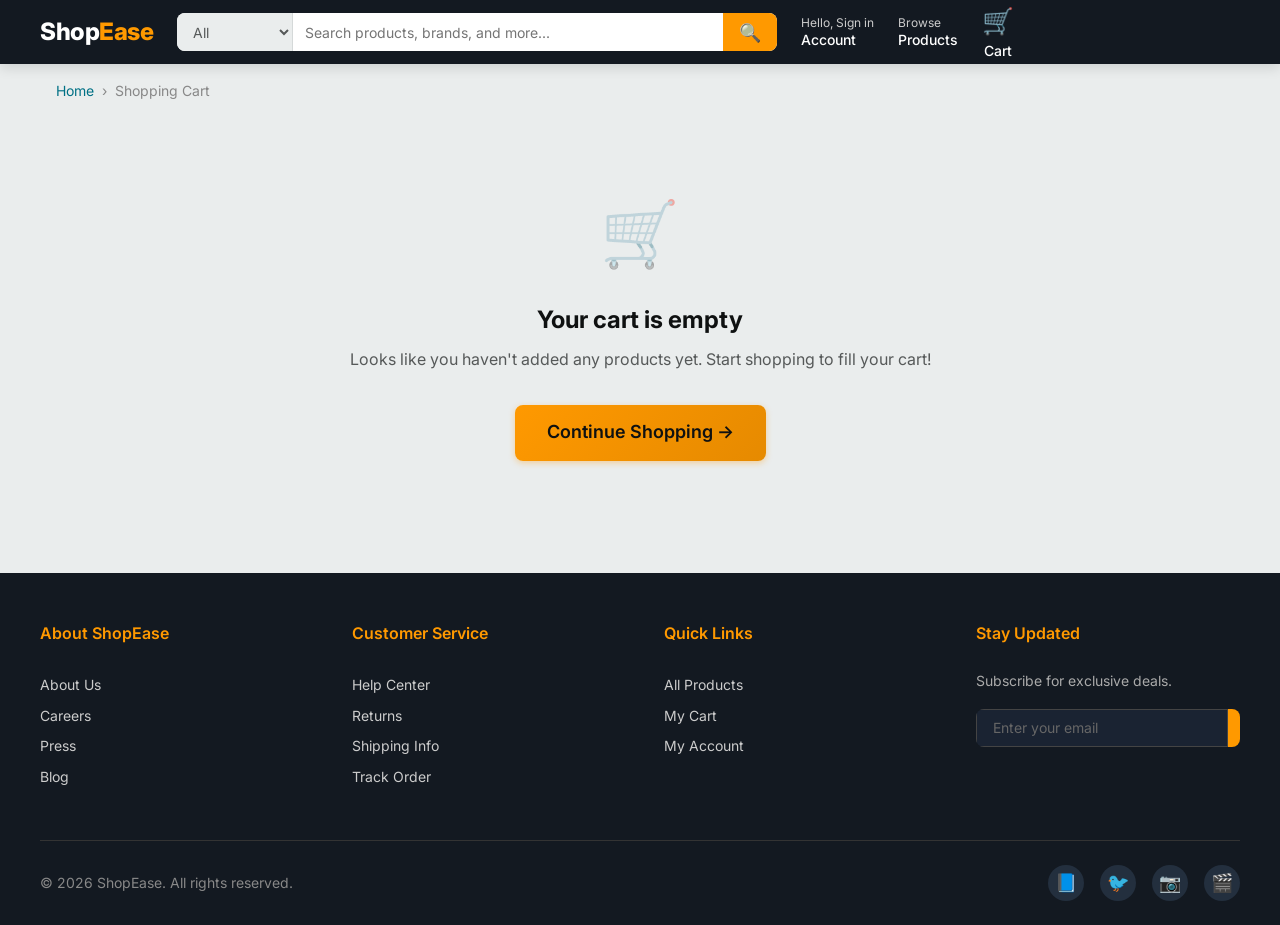
<file: cart.html>
<!DOCTYPE html>
<html lang="en">
<head>
  <meta charset="UTF-8">
  <meta name="viewport" content="width=device-width, initial-scale=1.0">
  <meta name="description" content="Review your shopping cart, update quantities, and proceed to checkout on ShopEase.">
  <title>Shopping Cart — ShopEase</title>
  <link rel="stylesheet" href="css/style.css">
</head>
<body>

  <!-- ===== NAVBAR ===== -->
  <nav class="navbar">
    <div class="container nav-top">
      <a href="index.html" class="nav-logo">
        <span class="logo-text">Shop<span>Ease</span></span>
      </a>
      <form class="nav-search" action="products.html" method="GET">
        <select name="category" aria-label="Search category">
          <option value="">All</option>
          <option value="Electronics">Electronics</option>
          <option value="Fashion">Fashion</option>
          <option value="Home">Home</option>
          <option value="Sports">Sports</option>
        </select>
        <input type="text" name="search" placeholder="Search products, brands, and more..." aria-label="Search products">
        <button type="submit" aria-label="Search">🔍</button>
      </form>
      <div class="nav-links">
        <a href="login.html" class="nav-link"><small>Hello, Sign in</small>Account</a>
        <a href="products.html" class="nav-link"><small>Browse</small>Products</a>
        <a href="cart.html" class="nav-link cart-link">
          <span class="cart-icon">🛒</span>
          <span class="cart-badge" style="display:none;">0</span>
          Cart
        </a>
      </div>
      <div class="nav-toggle" aria-label="Toggle menu">
        <span></span><span></span><span></span>
      </div>
    </div>
  </nav>

  <!-- ===== BREADCRUMB ===== -->
  <div class="container">
    <div class="breadcrumb">
      <a href="index.html">Home</a>
      <span>›</span>
      <span>Shopping Cart</span>
    </div>
  </div>

  <!-- ===== EMPTY CART STATE ===== -->
  <div class="container">
    <div class="cart-empty" id="cartEmpty" style="display: none;">
      <div class="empty-icon">🛒</div>
      <h2>Your cart is empty</h2>
      <p>Looks like you haven't added any products yet. Start shopping to fill your cart!</p>
      <a href="products.html" class="btn btn-primary btn-lg">Continue Shopping →</a>
    </div>
  </div>

  <!-- ===== CART CONTENT ===== -->
  <div class="container cart-page" id="cartContent" style="display: none;">

    <!-- Cart Items -->
    <div class="cart-items">
      <div class="cart-header">
        <h2>Shopping Cart <span style="font-weight: 400; font-size: .95rem; color: var(--text-secondary);" id="cartCount"></span></h2>
        <button class="btn btn-outline btn-sm" id="clearCartBtn">Clear All</button>
      </div>
      <div id="cartItems">
        <!-- Rendered by cart.js -->
      </div>
    </div>

    <!-- Order Summary -->
    <div class="order-summary">
      <h3>Order Summary</h3>
      <div class="summary-row">
        <span>Subtotal</span>
        <span id="subtotal">$0.00</span>
      </div>
      <div class="summary-row">
        <span>Shipping</span>
        <span id="shipping">$0.00</span>
      </div>
      <div class="summary-row">
        <span>Estimated Tax (8%)</span>
        <span id="tax">$0.00</span>
      </div>
      <div class="summary-row total">
        <span>Total</span>
        <span id="total">$0.00</span>
      </div>
      <button class="btn btn-primary btn-lg" id="checkoutBtn">Proceed to Checkout</button>
      <a href="products.html" class="btn btn-outline" style="width: 100%; margin-top: .5rem;">Continue Shopping</a>
      <div style="margin-top: 1rem; font-size: .8rem; color: var(--text-muted); text-align: center;">
        🔒 Secure checkout &nbsp;|&nbsp; 🚚 Free delivery over $50
      </div>
    </div>
  </div>

  <!-- ===== FOOTER ===== -->
  <footer class="footer">
    <div class="container footer-top">
      <div class="footer-col">
        <h4>About ShopEase</h4>
        <a href="#">About Us</a><a href="#">Careers</a><a href="#">Press</a><a href="#">Blog</a>
      </div>
      <div class="footer-col">
        <h4>Customer Service</h4>
        <a href="#">Help Center</a><a href="#">Returns</a><a href="#">Shipping Info</a><a href="#">Track Order</a>
      </div>
      <div class="footer-col">
        <h4>Quick Links</h4>
        <a href="products.html">All Products</a><a href="cart.html">My Cart</a><a href="login.html">My Account</a>
      </div>
      <div class="footer-col footer-newsletter">
        <h4>Stay Updated</h4>
        <p>Subscribe for exclusive deals.</p>
        <form class="newsletter-form" onsubmit="event.preventDefault(); showToast('Subscribed! 🎉');">
          <input type="email" placeholder="Enter your email" required>
          <button type="submit">Subscribe</button>
        </form>
      </div>
    </div>
    <div class="container footer-bottom">
      <p>&copy; 2026 ShopEase. All rights reserved.</p>
      <div class="footer-social">
        <a href="#">📘</a><a href="#">🐦</a><a href="#">📷</a><a href="#">🎬</a>
      </div>
    </div>
  </footer>

  <!-- Scripts -->
  <script src="js/script.js"></script>
  <script src="js/cart.js"></script>

</body>
</html>
</file>
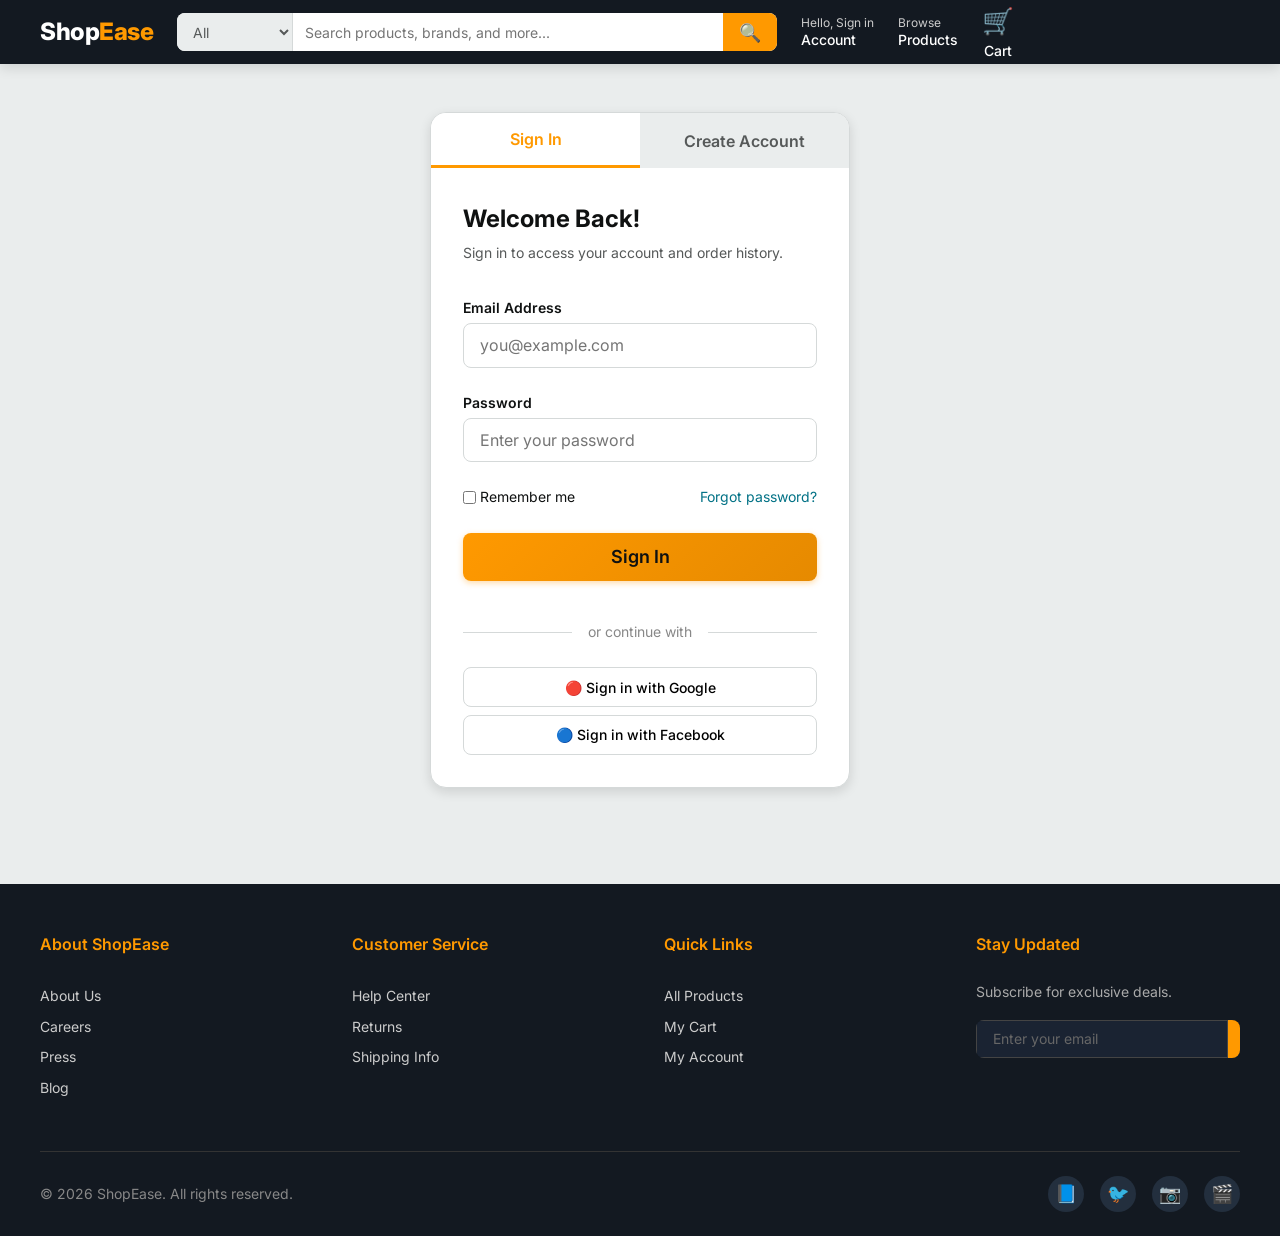
<file: login.html>
<!DOCTYPE html>
<html lang="en">
<head>
  <meta charset="UTF-8">
  <meta name="viewport" content="width=device-width, initial-scale=1.0">
  <meta name="description" content="Create an account or sign in to ShopEase to manage your orders and wishlist.">
  <title>Login / Sign Up — ShopEase</title>
  <link rel="stylesheet" href="css/style.css">
</head>
<body>

  <!-- ===== NAVBAR ===== -->
  <nav class="navbar">
    <div class="container nav-top">
      <a href="index.html" class="nav-logo">
        <span class="logo-text">Shop<span>Ease</span></span>
      </a>
      <form class="nav-search" action="products.html" method="GET">
        <select name="category" aria-label="Search category">
          <option value="">All</option>
          <option value="Electronics">Electronics</option>
          <option value="Fashion">Fashion</option>
          <option value="Home">Home</option>
          <option value="Sports">Sports</option>
        </select>
        <input type="text" name="search" placeholder="Search products, brands, and more..." aria-label="Search products">
        <button type="submit" aria-label="Search">🔍</button>
      </form>
      <div class="nav-links">
        <a href="login.html" class="nav-link"><small>Hello, Sign in</small>Account</a>
        <a href="products.html" class="nav-link"><small>Browse</small>Products</a>
        <a href="cart.html" class="nav-link cart-link">
          <span class="cart-icon">🛒</span>
          <span class="cart-badge" style="display:none;">0</span>
          Cart
        </a>
      </div>
      <div class="nav-toggle" aria-label="Toggle menu">
        <span></span><span></span><span></span>
      </div>
    </div>
  </nav>

  <!-- ===== AUTH PAGE ===== -->
  <div class="auth-page">
    <div class="auth-container">

      <!-- Tabs -->
      <div class="auth-tabs">
        <button class="auth-tab active" id="loginTab" onclick="switchTab('login')">Sign In</button>
        <button class="auth-tab" id="signupTab" onclick="switchTab('signup')">Create Account</button>
      </div>

      <!-- LOGIN FORM -->
      <div class="auth-form" id="loginForm">
        <h2>Welcome Back!</h2>
        <p class="subtitle">Sign in to access your account and order history.</p>

        <form onsubmit="handleLogin(event)">
          <div class="form-group">
            <label for="loginEmail">Email Address</label>
            <input type="email" id="loginEmail" placeholder="you@example.com" required>
            <span class="error-msg" id="loginEmailError">Please enter a valid email address.</span>
          </div>
          <div class="form-group">
            <label for="loginPassword">Password</label>
            <input type="password" id="loginPassword" placeholder="Enter your password" required minlength="6">
            <span class="error-msg" id="loginPasswordError">Password must be at least 6 characters.</span>
          </div>
          <div class="form-options">
            <label><input type="checkbox"> Remember me</label>
            <a href="#">Forgot password?</a>
          </div>
          <button type="submit" class="btn btn-primary btn-lg">Sign In</button>
        </form>

        <div class="auth-divider">or continue with</div>

        <div class="social-login">
          <button class="social-btn" onclick="showToast('Google sign-in coming soon!', 'warning')">
            🔴 Sign in with Google
          </button>
          <button class="social-btn" onclick="showToast('Facebook sign-in coming soon!', 'warning')">
            🔵 Sign in with Facebook
          </button>
        </div>
      </div>

      <!-- SIGNUP FORM -->
      <div class="auth-form" id="signupForm" style="display: none;">
        <h2>Create Account</h2>
        <p class="subtitle">Join ShopEase for exclusive deals and fast checkout.</p>

        <form onsubmit="handleSignup(event)">
          <div class="form-group">
            <label for="signupName">Full Name</label>
            <input type="text" id="signupName" placeholder="John Doe" required>
          </div>
          <div class="form-group">
            <label for="signupEmail">Email Address</label>
            <input type="email" id="signupEmail" placeholder="you@example.com" required>
            <span class="error-msg" id="signupEmailError">Please enter a valid email address.</span>
          </div>
          <div class="form-group">
            <label for="signupPassword">Password</label>
            <input type="password" id="signupPassword" placeholder="Create a password" required minlength="6">
            <span class="error-msg" id="signupPasswordError">Password must be at least 6 characters.</span>
          </div>
          <div class="form-group">
            <label for="signupConfirm">Confirm Password</label>
            <input type="password" id="signupConfirm" placeholder="Confirm your password" required minlength="6">
            <span class="error-msg" id="signupConfirmError">Passwords do not match.</span>
          </div>
          <div class="form-options" style="justify-content: flex-start;">
            <label><input type="checkbox" required> I agree to the <a href="#">Terms & Conditions</a></label>
          </div>
          <button type="submit" class="btn btn-primary btn-lg">Create Account</button>
        </form>

        <div class="auth-divider">or sign up with</div>

        <div class="social-login">
          <button class="social-btn" onclick="showToast('Google sign-up coming soon!', 'warning')">
            🔴 Sign up with Google
          </button>
          <button class="social-btn" onclick="showToast('Facebook sign-up coming soon!', 'warning')">
            🔵 Sign up with Facebook
          </button>
        </div>
      </div>

    </div>
  </div>

  <!-- ===== FOOTER ===== -->
  <footer class="footer">
    <div class="container footer-top">
      <div class="footer-col">
        <h4>About ShopEase</h4>
        <a href="#">About Us</a><a href="#">Careers</a><a href="#">Press</a><a href="#">Blog</a>
      </div>
      <div class="footer-col">
        <h4>Customer Service</h4>
        <a href="#">Help Center</a><a href="#">Returns</a><a href="#">Shipping Info</a>
      </div>
      <div class="footer-col">
        <h4>Quick Links</h4>
        <a href="products.html">All Products</a><a href="cart.html">My Cart</a><a href="login.html">My Account</a>
      </div>
      <div class="footer-col footer-newsletter">
        <h4>Stay Updated</h4>
        <p>Subscribe for exclusive deals.</p>
        <form class="newsletter-form" onsubmit="event.preventDefault(); showToast('Subscribed! 🎉');">
          <input type="email" placeholder="Enter your email" required>
          <button type="submit">Subscribe</button>
        </form>
      </div>
    </div>
    <div class="container footer-bottom">
      <p>&copy; 2026 ShopEase. All rights reserved.</p>
      <div class="footer-social">
        <a href="#">📘</a><a href="#">🐦</a><a href="#">📷</a><a href="#">🎬</a>
      </div>
    </div>
  </footer>

  <!-- Scripts -->
  <script src="js/script.js"></script>
  <script>
    /* ============================================
       Login / Signup Page — Inline Script
       Tab switching, form validation, and handlers
       ============================================ */

    /**
     * Switch between Login and Signup tabs.
     * @param {string} tab - 'login' or 'signup'
     */
    function switchTab(tab) {
      const loginForm  = document.getElementById('loginForm');
      const signupForm = document.getElementById('signupForm');
      const loginTab   = document.getElementById('loginTab');
      const signupTab  = document.getElementById('signupTab');

      if (tab === 'login') {
        loginForm.style.display  = 'block';
        signupForm.style.display = 'none';
        loginTab.classList.add('active');
        signupTab.classList.remove('active');
      } else {
        loginForm.style.display  = 'none';
        signupForm.style.display = 'block';
        signupTab.classList.add('active');
        loginTab.classList.remove('active');
      }
    }

    /**
     * Validate and handle login form submission.
     */
    function handleLogin(e) {
      e.preventDefault();
      const email    = document.getElementById('loginEmail');
      const password = document.getElementById('loginPassword');
      let valid = true;

      // Email check
      if (!email.value || !email.value.includes('@')) {
        showError('loginEmail', 'loginEmailError');
        valid = false;
      } else {
        clearError('loginEmail', 'loginEmailError');
      }

      // Password check
      if (!password.value || password.value.length < 6) {
        showError('loginPassword', 'loginPasswordError');
        valid = false;
      } else {
        clearError('loginPassword', 'loginPasswordError');
      }

      if (valid) {
        showToast('Logged in successfully! Welcome back.', 'success');
        // For a real app, send credentials to backend here
        setTimeout(() => { window.location.href = 'index.html'; }, 1500);
      }
    }

    /**
     * Validate and handle signup form submission.
     */
    function handleSignup(e) {
      e.preventDefault();
      const email   = document.getElementById('signupEmail');
      const pass    = document.getElementById('signupPassword');
      const confirm = document.getElementById('signupConfirm');
      let valid = true;

      // Email
      if (!email.value || !email.value.includes('@')) {
        showError('signupEmail', 'signupEmailError');
        valid = false;
      } else {
        clearError('signupEmail', 'signupEmailError');
      }

      // Password
      if (!pass.value || pass.value.length < 6) {
        showError('signupPassword', 'signupPasswordError');
        valid = false;
      } else {
        clearError('signupPassword', 'signupPasswordError');
      }

      // Confirm
      if (pass.value !== confirm.value) {
        showError('signupConfirm', 'signupConfirmError');
        valid = false;
      } else {
        clearError('signupConfirm', 'signupConfirmError');
      }

      if (valid) {
        showToast('Account created successfully! 🎉', 'success');
        setTimeout(() => { switchTab('login'); }, 1500);
      }
    }

    /** Show an error state on a form field. */
    function showError(inputId, errorId) {
      document.getElementById(inputId).classList.add('error');
      document.getElementById(errorId).style.display = 'block';
    }

    /** Clear an error state on a form field. */
    function clearError(inputId, errorId) {
      document.getElementById(inputId).classList.remove('error');
      document.getElementById(errorId).style.display = 'none';
    }
  </script>

</body>
</html>
</file>
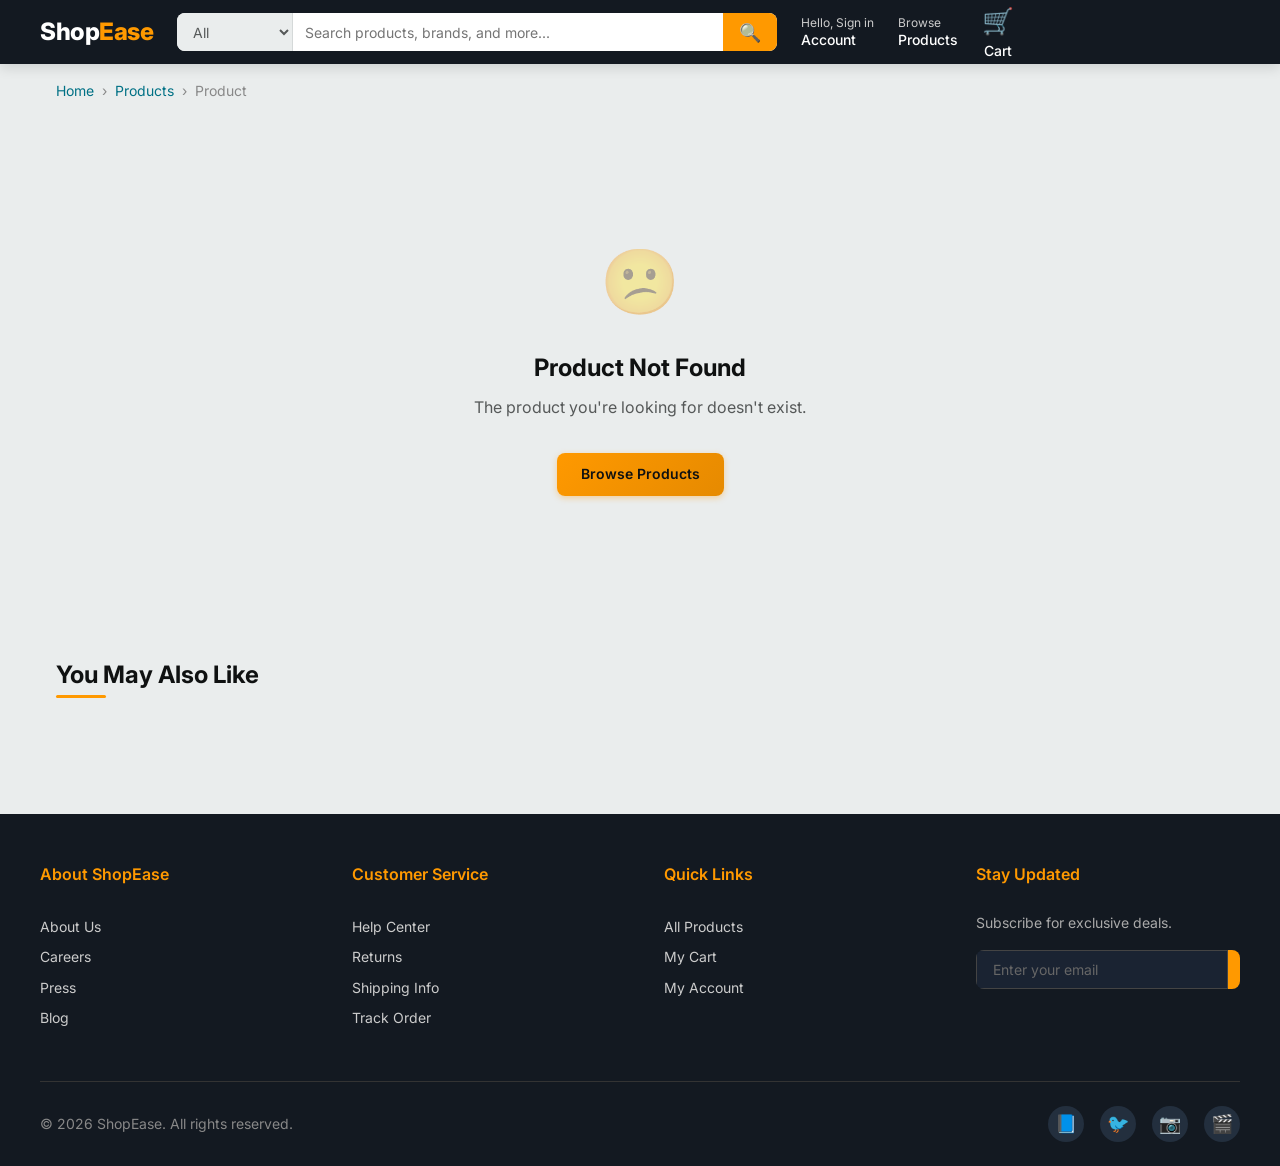
<file: product-details.html>
<!DOCTYPE html>
<html lang="en">
<head>
  <meta charset="UTF-8">
  <meta name="viewport" content="width=device-width, initial-scale=1.0">
  <meta name="description" content="View product details, features, and customer reviews on ShopEase.">
  <title>Product Details — ShopEase</title>
  <link rel="stylesheet" href="css/style.css">
</head>
<body>

  <!-- ===== NAVBAR ===== -->
  <nav class="navbar">
    <div class="container nav-top">
      <a href="index.html" class="nav-logo">
        <span class="logo-text">Shop<span>Ease</span></span>
      </a>
      <form class="nav-search" action="products.html" method="GET">
        <select name="category" aria-label="Search category">
          <option value="">All</option>
          <option value="Electronics">Electronics</option>
          <option value="Fashion">Fashion</option>
          <option value="Home">Home</option>
          <option value="Sports">Sports</option>
        </select>
        <input type="text" name="search" placeholder="Search products, brands, and more..." aria-label="Search products">
        <button type="submit" aria-label="Search">🔍</button>
      </form>
      <div class="nav-links">
        <a href="login.html" class="nav-link"><small>Hello, Sign in</small>Account</a>
        <a href="products.html" class="nav-link"><small>Browse</small>Products</a>
        <a href="cart.html" class="nav-link cart-link">
          <span class="cart-icon">🛒</span>
          <span class="cart-badge" style="display:none;">0</span>
          Cart
        </a>
      </div>
      <div class="nav-toggle" aria-label="Toggle menu">
        <span></span><span></span><span></span>
      </div>
    </div>
  </nav>

  <!-- ===== BREADCRUMB ===== -->
  <div class="container">
    <div class="breadcrumb" id="breadcrumb">
      <a href="index.html">Home</a>
      <span>›</span>
      <a href="products.html">Products</a>
      <span>›</span>
      <span id="breadcrumbProduct">Product</span>
    </div>
  </div>

  <!-- ===== PRODUCT DETAILS ===== -->
  <div class="container">
    <div class="product-details" id="productDetail">
      <!-- Rendered by JS below -->
    </div>
  </div>

  <!-- ===== RELATED PRODUCTS ===== -->
  <section class="section">
    <div class="container">
      <h2 class="section-title">You May Also Like</h2>
      <div class="products-grid" id="relatedGrid"></div>
    </div>
  </section>

  <!-- ===== FOOTER ===== -->
  <footer class="footer">
    <div class="container footer-top">
      <div class="footer-col">
        <h4>About ShopEase</h4>
        <a href="#">About Us</a><a href="#">Careers</a><a href="#">Press</a><a href="#">Blog</a>
      </div>
      <div class="footer-col">
        <h4>Customer Service</h4>
        <a href="#">Help Center</a><a href="#">Returns</a><a href="#">Shipping Info</a><a href="#">Track Order</a>
      </div>
      <div class="footer-col">
        <h4>Quick Links</h4>
        <a href="products.html">All Products</a><a href="cart.html">My Cart</a><a href="login.html">My Account</a>
      </div>
      <div class="footer-col footer-newsletter">
        <h4>Stay Updated</h4>
        <p>Subscribe for exclusive deals.</p>
        <form class="newsletter-form" onsubmit="event.preventDefault(); showToast('Subscribed! 🎉');">
          <input type="email" placeholder="Enter your email" required>
          <button type="submit">Subscribe</button>
        </form>
      </div>
    </div>
    <div class="container footer-bottom">
      <p>&copy; 2026 ShopEase. All rights reserved.</p>
      <div class="footer-social">
        <a href="#">📘</a><a href="#">🐦</a><a href="#">📷</a><a href="#">🎬</a>
      </div>
    </div>
  </footer>

  <!-- Scripts -->
  <script src="js/script.js"></script>
  <script>
    /* ============================================
       Product Details Page — Inline Script
       Reads product ID from URL and renders details
       ============================================ */

    // Track selected quantity
    let selectedQty = 1;

    document.addEventListener('DOMContentLoaded', () => {
      const params = new URLSearchParams(window.location.search);
      const id = parseInt(params.get('id'));
      const product = getProductById(id);

      if (!product) {
        document.getElementById('productDetail').innerHTML = `
          <div class="cart-empty" style="grid-column: 1/-1;">
            <div class="empty-icon">😕</div>
            <h2>Product Not Found</h2>
            <p>The product you're looking for doesn't exist.</p>
            <a href="products.html" class="btn btn-primary">Browse Products</a>
          </div>`;
        return;
      }

      // Update title & breadcrumb
      document.title = `${product.name} — ShopEase`;
      document.getElementById('breadcrumbProduct').textContent = product.name;

      const discount = getDiscount(product.originalPrice, product.price);
      const featuresHTML = product.features.map(f => `<li>${f}</li>`).join('');

      // Render product detail
      document.getElementById('productDetail').innerHTML = `
        <!-- Gallery -->
        <div class="product-gallery">
          <div class="main-image">
            <img src="${product.image}" alt="${product.name}" id="mainImg">
          </div>
          <div class="thumb-list">
            <img src="${product.image}" alt="Thumb 1" class="active" onclick="document.getElementById('mainImg').src=this.src; document.querySelectorAll('.thumb-list img').forEach(i=>i.classList.remove('active')); this.classList.add('active');">
          </div>
        </div>

        <!-- Info -->
        <div class="product-detail-info">
          <span class="product-category">${product.category}</span>
          <h1>${product.name}</h1>

          <div class="product-rating">
            <span class="stars" style="font-size:1.2rem;">${renderStars(product.rating)}</span>
            <span class="rating-count">${product.rating} (${product.reviews.toLocaleString()} reviews)</span>
          </div>

          <div class="detail-price">
            $${product.price.toFixed(2)}
            <span class="price-original">$${product.originalPrice.toFixed(2)}</span>
            <span class="price-discount">${discount}% off</span>
          </div>

          <p class="product-description">${product.description}</p>

          <div>
            <h3 style="font-size: .95rem; margin-bottom: .5rem;">Key Features</h3>
            <ul class="detail-features">${featuresHTML}</ul>
          </div>

          <span class="stock-status in-stock">✓ In Stock</span>

          <div>
            <label style="font-size: .875rem; font-weight: 600; display: block; margin-bottom: .5rem;">Quantity</label>
            <div class="quantity-selector">
              <button onclick="updateQty(-1)">−</button>
              <span class="qty-value" id="qtyDisplay">1</span>
              <button onclick="updateQty(1)">+</button>
            </div>
          </div>

          <div class="detail-buttons">
            <button class="btn btn-primary btn-lg" onclick="addToCart(${product.id}, selectedQty)">🛒 Add to Cart</button>
            <button class="btn btn-secondary btn-lg" onclick="addToCart(${product.id}, selectedQty); window.location.href='cart.html';">⚡ Buy Now</button>
          </div>
        </div>
      `;

      // Render related products (same category, exclude current)
      const related = products
        .filter(p => p.category === product.category && p.id !== product.id)
        .slice(0, 4);

      const relatedGrid = document.getElementById('relatedGrid');
      if (relatedGrid && related.length > 0) {
        related.forEach(p => {
          const d = getDiscount(p.originalPrice, p.price);
          relatedGrid.innerHTML += `
            <div class="product-card animate-fade-in">
              <div class="product-img">
                <img src="${p.image}" alt="${p.name}" loading="lazy">
                <div class="product-actions">
                  <button onclick="addToCart(${p.id})" title="Add to Cart">🛒</button>
                  <button onclick="window.location.href='product-details.html?id=${p.id}'" title="View">👁</button>
                </div>
              </div>
              <div class="product-info">
                <span class="product-category">${p.category}</span>
                <h3 class="product-title"><a href="product-details.html?id=${p.id}">${p.name}</a></h3>
                <div class="product-rating">
                  <span class="stars">${renderStars(p.rating)}</span>
                  <span class="rating-count">(${p.reviews.toLocaleString()})</span>
                </div>
                <div class="product-price">
                  <span class="price-current">$${p.price.toFixed(2)}</span>
                  <span class="price-original">$${p.originalPrice.toFixed(2)}</span>
                  <span class="price-discount">${d}% off</span>
                </div>
              </div>
            </div>`;
        });
      }
    });

    /** Update the quantity selector. */
    function updateQty(delta) {
      selectedQty = Math.max(1, selectedQty + delta);
      document.getElementById('qtyDisplay').textContent = selectedQty;
    }
  </script>

</body>
</html>
</file>
<file: css/style.css>
/* ============================================
   ShopEase — Modern E-commerce Website
   Full CSS Design System
   ============================================ */

/* ---------- Google Font ---------- */
@import url('https://fonts.googleapis.com/css2?family=Inter:wght@300;400;500;600;700;800&display=swap');

/* ============================================
   1. CSS Custom Properties (Design Tokens)
   ============================================ */
:root {
  /* Brand Colors */
  --primary:        #ff9900;
  --primary-dark:   #e68a00;
  --primary-light:  #ffad33;
  --secondary:      #131921;
  --secondary-light:#232f3e;
  --accent:         #febd69;

  /* Status Colors */
  --success: #00a651;
  --danger:  #e74c3c;
  --warning: #f1c40f;
  --info:    #3498db;

  /* Backgrounds */
  --bg-body:    #eaeded;
  --bg-card:    #ffffff;
  --bg-overlay: rgba(0, 0, 0, 0.55);

  /* Text */
  --text-primary:   #0f1111;
  --text-secondary:  #565959;
  --text-muted:     #888;
  --text-light:     #ffffff;
  --text-link:      #007185;
  --text-link-hover:#c7511f;

  /* Borders & Shadows */
  --border:       #d5d9d9;
  --shadow-sm:    0 1px 3px rgba(0,0,0,.08);
  --shadow:       0 2px 8px rgba(0,0,0,.10);
  --shadow-md:    0 4px 12px rgba(0,0,0,.12);
  --shadow-lg:    0 8px 24px rgba(0,0,0,.15);
  --shadow-hover: 0 6px 20px rgba(0,0,0,.18);

  /* Typography */
  --font:       'Inter', -apple-system, BlinkMacSystemFont, 'Segoe UI', sans-serif;
  --fs-xs:  .75rem;
  --fs-sm:  .875rem;
  --fs-base: 1rem;
  --fs-lg:  1.125rem;
  --fs-xl:  1.25rem;
  --fs-2xl: 1.5rem;
  --fs-3xl: 2rem;
  --fs-4xl: 2.5rem;

  /* Spacing */
  --sp-xs: .25rem;
  --sp-sm: .5rem;
  --sp-md: 1rem;
  --sp-lg: 1.5rem;
  --sp-xl: 2rem;
  --sp-2xl: 3rem;
  --sp-3xl: 4rem;

  /* Radius */
  --r-sm: 4px;
  --r-md: 8px;
  --r-lg: 12px;
  --r-xl: 16px;
  --r-full: 50%;

  /* Transition */
  --ease: all .3s ease;
  --ease-fast: all .15s ease;

  /* Layout */
  --container: 1200px;
  --nav-h: 64px;
}

/* ============================================
   2. Reset & Base
   ============================================ */
*, *::before, *::after { box-sizing: border-box; margin: 0; padding: 0; }

html { scroll-behavior: smooth; }

body {
  font-family: var(--font);
  font-size: var(--fs-base);
  color: var(--text-primary);
  background: var(--bg-body);
  line-height: 1.6;
  -webkit-font-smoothing: antialiased;
  overflow-x: hidden;
}

a { text-decoration: none; color: inherit; transition: var(--ease-fast); }
a:hover { color: var(--text-link-hover); }

ul, ol { list-style: none; }

img { max-width: 100%; height: auto; display: block; }

button, input, select, textarea {
  font-family: inherit;
  font-size: inherit;
  border: none;
  outline: none;
}

button { cursor: pointer; }

/* ============================================
   3. Utility Classes
   ============================================ */
.container {
  width: 100%;
  max-width: var(--container);
  margin: 0 auto;
  padding: 0 var(--sp-md);
}

.section { padding: var(--sp-2xl) 0; }
.section-title {
  font-size: var(--fs-2xl);
  font-weight: 700;
  margin-bottom: var(--sp-lg);
  color: var(--text-primary);
  position: relative;
  display: inline-block;
}
.section-title::after {
  content: '';
  position: absolute;
  bottom: -4px;
  left: 0;
  width: 50px;
  height: 3px;
  background: var(--primary);
  border-radius: 2px;
}

.text-center { text-align: center; }
.text-muted  { color: var(--text-secondary); }

.sr-only {
  position: absolute; width: 1px; height: 1px;
  padding: 0; margin: -1px; overflow: hidden;
  clip: rect(0,0,0,0); border: 0;
}

/* ============================================
   4. Buttons
   ============================================ */
.btn {
  display: inline-flex;
  align-items: center;
  justify-content: center;
  gap: var(--sp-sm);
  padding: .65rem 1.5rem;
  font-weight: 600;
  font-size: var(--fs-sm);
  border-radius: var(--r-md);
  transition: var(--ease);
  white-space: nowrap;
}

.btn-primary {
  background: linear-gradient(135deg, var(--primary), var(--primary-dark));
  color: var(--text-primary);
  box-shadow: 0 2px 6px rgba(255,153,0,.35);
}
.btn-primary:hover {
  background: linear-gradient(135deg, var(--primary-light), var(--primary));
  transform: translateY(-1px);
  box-shadow: 0 4px 12px rgba(255,153,0,.45);
  color: var(--text-primary);
}

.btn-secondary {
  background: var(--secondary-light);
  color: var(--text-light);
}
.btn-secondary:hover {
  background: var(--secondary);
  transform: translateY(-1px);
  color: var(--text-light);
}

.btn-outline {
  border: 2px solid var(--primary);
  color: var(--primary);
  background: transparent;
}
.btn-outline:hover {
  background: var(--primary);
  color: #fff;
}

.btn-danger {
  background: var(--danger);
  color: #fff;
}
.btn-danger:hover {
  background: #c0392b;
  color: #fff;
}

.btn-sm { padding: .4rem 1rem; font-size: var(--fs-xs); }
.btn-lg { padding: .85rem 2rem; font-size: var(--fs-lg); }

.btn-icon {
  width: 36px; height: 36px;
  padding: 0;
  border-radius: var(--r-full);
  font-size: var(--fs-lg);
}

/* ============================================
   5. Navbar
   ============================================ */
.navbar {
  position: sticky;
  top: 0;
  z-index: 1000;
  background: var(--secondary);
  box-shadow: var(--shadow-md);
}

/* Top bar */
.nav-top {
  display: flex;
  align-items: center;
  gap: var(--sp-lg);
  padding: var(--sp-sm) 0;
  height: var(--nav-h);
}

.nav-logo {
  display: flex;
  align-items: center;
  gap: var(--sp-sm);
  flex-shrink: 0;
}
.nav-logo .logo-text {
  font-size: var(--fs-2xl);
  font-weight: 800;
  color: var(--text-light);
  letter-spacing: -.5px;
}
.nav-logo .logo-text span { color: var(--primary); }

/* Search bar */
.nav-search {
  flex: 1;
  display: flex;
  max-width: 600px;
  border-radius: var(--r-md);
  overflow: hidden;
  background: #fff;
}
.nav-search select {
  padding: .5rem .75rem;
  background: var(--bg-body);
  border-right: 1px solid var(--border);
  font-size: var(--fs-sm);
  color: var(--text-secondary);
  cursor: pointer;
  min-width: 100px;
}
.nav-search input {
  flex: 1;
  padding: .55rem .75rem;
  font-size: var(--fs-sm);
  min-width: 0;
}
.nav-search button {
  background: var(--primary);
  color: var(--secondary);
  padding: .55rem 1rem;
  font-size: var(--fs-lg);
  transition: var(--ease-fast);
}
.nav-search button:hover { background: var(--primary-light); }

/* Nav links */
.nav-links {
  display: flex;
  align-items: center;
  gap: var(--sp-lg);
  flex-shrink: 0;
}
.nav-link {
  color: var(--text-light);
  font-size: var(--fs-sm);
  font-weight: 500;
  display: flex;
  flex-direction: column;
  line-height: 1.3;
  transition: var(--ease-fast);
  position: relative;
}
.nav-link:hover { color: var(--primary); }
.nav-link small { font-size: var(--fs-xs); color: #ccc; font-weight:400; }

/* Cart icon with badge */
.cart-link {
  position: relative;
  display: flex;
  align-items: center;
  gap: var(--sp-xs);
}
.cart-link .cart-icon { font-size: 1.6rem; }
.cart-badge {
  position: absolute;
  top: -6px;
  right: -8px;
  background: var(--primary);
  color: var(--secondary);
  font-size: .7rem;
  font-weight: 700;
  width: 20px;
  height: 20px;
  border-radius: var(--r-full);
  display: flex;
  align-items: center;
  justify-content: center;
  animation: popIn .3s ease;
}

/* Sub-nav (categories bar) */
.nav-sub {
  background: var(--secondary-light);
  padding: var(--sp-xs) 0;
}
.nav-sub-links {
  display: flex;
  align-items: center;
  gap: var(--sp-lg);
  overflow-x: auto;
  white-space: nowrap;
  scrollbar-width: none;
}
.nav-sub-links::-webkit-scrollbar { display: none; }
.nav-sub-links a {
  color: var(--text-light);
  font-size: var(--fs-sm);
  font-weight: 400;
  padding: var(--sp-xs) 0;
  transition: var(--ease-fast);
}
.nav-sub-links a:hover { color: var(--primary); }

/* Mobile hamburger */
.nav-toggle {
  display: none;
  flex-direction: column;
  gap: 5px;
  cursor: pointer;
  padding: var(--sp-sm);
}
.nav-toggle span {
  width: 24px; height: 2px;
  background: var(--text-light);
  border-radius: 2px;
  transition: var(--ease);
}

/* ============================================
   6. Hero Section (Home)
   ============================================ */
.hero {
  position: relative;
  width: 100%;
  min-height: 420px;
  display: flex;
  align-items: center;
  background: linear-gradient(135deg, #232f3e 0%, #131921 100%);
  overflow: hidden;
}
.hero-bg {
  position: absolute;
  inset: 0;
  background-size: cover;
  background-position: center;
  opacity: .25;
}
.hero-content {
  position: relative;
  z-index: 2;
  color: var(--text-light);
  max-width: 550px;
  padding: var(--sp-2xl);
  animation: fadeInUp .8s ease;
}
.hero-content h1 {
  font-size: var(--fs-4xl);
  font-weight: 800;
  line-height: 1.15;
  margin-bottom: var(--sp-md);
}
.hero-content h1 span { color: var(--primary); }
.hero-content p {
  font-size: var(--fs-lg);
  color: #ccc;
  margin-bottom: var(--sp-xl);
  line-height: 1.6;
}
.hero-stats {
  display: flex;
  gap: var(--sp-xl);
  margin-top: var(--sp-xl);
}
.hero-stat h3 {
  font-size: var(--fs-2xl);
  color: var(--primary);
  font-weight: 800;
}
.hero-stat p {
  font-size: var(--fs-sm);
  color: #aaa;
}
.hero-image {
  position: absolute;
  right: 5%;
  top: 50%;
  transform: translateY(-50%);
  max-width: 420px;
  z-index: 1;
  animation: floatUp 3s ease-in-out infinite;
}

/* ============================================
   7. Category Cards
   ============================================ */
.categories-grid {
  display: grid;
  grid-template-columns: repeat(auto-fill, minmax(200px, 1fr));
  gap: var(--sp-lg);
}
.category-card {
  background: var(--bg-card);
  border-radius: var(--r-lg);
  padding: var(--sp-lg);
  text-align: center;
  box-shadow: var(--shadow-sm);
  transition: var(--ease);
  cursor: pointer;
  border: 1px solid transparent;
}
.category-card:hover {
  transform: translateY(-6px);
  box-shadow: var(--shadow-hover);
  border-color: var(--primary);
}
.category-card .cat-icon {
  font-size: 2.5rem;
  margin-bottom: var(--sp-sm);
  display: block;
}
.category-card h3 {
  font-size: var(--fs-base);
  font-weight: 600;
  margin-bottom: var(--sp-xs);
}
.category-card p {
  font-size: var(--fs-sm);
  color: var(--text-secondary);
}

/* ============================================
   8. Product Cards
   ============================================ */
.products-grid {
  display: grid;
  grid-template-columns: repeat(auto-fill, minmax(240px, 1fr));
  gap: var(--sp-lg);
}

.product-card {
  background: var(--bg-card);
  border-radius: var(--r-lg);
  overflow: hidden;
  box-shadow: var(--shadow-sm);
  transition: var(--ease);
  display: flex;
  flex-direction: column;
  border: 1px solid var(--border);
  position: relative;
}
.product-card:hover {
  transform: translateY(-5px);
  box-shadow: var(--shadow-hover);
}

.product-card .badge {
  position: absolute;
  top: var(--sp-sm);
  left: var(--sp-sm);
  background: var(--danger);
  color: #fff;
  font-size: var(--fs-xs);
  font-weight: 600;
  padding: 3px 10px;
  border-radius: var(--r-sm);
  z-index: 2;
}

.product-img {
  width: 100%;
  height: 220px;
  overflow: hidden;
  background: #f7f7f7;
  display: flex;
  align-items: center;
  justify-content: center;
  position: relative;
}
.product-img img {
  width: 100%;
  height: 100%;
  object-fit: cover;
  transition: transform .4s ease;
}
.product-card:hover .product-img img {
  transform: scale(1.08);
}

/* Quick-action overlay */
.product-actions {
  position: absolute;
  bottom: 0;
  left: 0;
  right: 0;
  background: linear-gradient(transparent, rgba(0,0,0,.7));
  display: flex;
  justify-content: center;
  gap: var(--sp-sm);
  padding: var(--sp-md);
  opacity: 0;
  transform: translateY(10px);
  transition: var(--ease);
}
.product-card:hover .product-actions {
  opacity: 1;
  transform: translateY(0);
}
.product-actions button {
  background: rgba(255,255,255,.95);
  color: var(--text-primary);
  width: 36px; height: 36px;
  border-radius: var(--r-full);
  display: flex;
  align-items: center;
  justify-content: center;
  font-size: var(--fs-lg);
  transition: var(--ease-fast);
}
.product-actions button:hover {
  background: var(--primary);
  color: #fff;
}

.product-info {
  padding: var(--sp-md);
  flex: 1;
  display: flex;
  flex-direction: column;
}
.product-category {
  font-size: var(--fs-xs);
  text-transform: uppercase;
  letter-spacing: .5px;
  color: var(--text-muted);
  margin-bottom: var(--sp-xs);
}
.product-title {
  font-size: var(--fs-base);
  font-weight: 600;
  line-height: 1.4;
  margin-bottom: var(--sp-sm);
  display: -webkit-box;
  -webkit-line-clamp: 2;
  -webkit-box-orient: vertical;
  overflow: hidden;
}
.product-title a:hover { color: var(--text-link); }

.product-rating {
  display: flex;
  align-items: center;
  gap: var(--sp-xs);
  margin-bottom: var(--sp-sm);
}
.stars { color: var(--primary); font-size: var(--fs-sm); letter-spacing: 1px; }
.rating-count { font-size: var(--fs-xs); color: var(--text-secondary); }

.product-price {
  display: flex;
  align-items: baseline;
  gap: var(--sp-sm);
  margin-top: auto;
  padding-top: var(--sp-sm);
  border-top: 1px solid #f0f0f0;
}
.price-current {
  font-size: var(--fs-xl);
  font-weight: 700;
  color: var(--text-primary);
}
.price-original {
  font-size: var(--fs-sm);
  color: var(--text-muted);
  text-decoration: line-through;
}
.price-discount {
  font-size: var(--fs-xs);
  color: var(--success);
  font-weight: 600;
}

/* ============================================
   9. Products Listing Page Layout
   ============================================ */
.products-page {
  display: grid;
  grid-template-columns: 250px 1fr;
  gap: var(--sp-xl);
  padding-top: var(--sp-xl);
  padding-bottom: var(--sp-2xl);
}

/* Sidebar Filters */
.filters-sidebar {
  background: var(--bg-card);
  border-radius: var(--r-lg);
  padding: var(--sp-lg);
  height: fit-content;
  position: sticky;
  top: calc(var(--nav-h) + 20px);
  box-shadow: var(--shadow-sm);
  border: 1px solid var(--border);
}
.filter-group {
  margin-bottom: var(--sp-lg);
  padding-bottom: var(--sp-lg);
  border-bottom: 1px solid #f0f0f0;
}
.filter-group:last-child { border-bottom: none; margin-bottom: 0; padding-bottom: 0; }
.filter-group h3 {
  font-size: var(--fs-sm);
  font-weight: 700;
  text-transform: uppercase;
  letter-spacing: .5px;
  color: var(--text-primary);
  margin-bottom: var(--sp-md);
}
.filter-group label {
  display: flex;
  align-items: center;
  gap: var(--sp-sm);
  padding: var(--sp-xs) 0;
  cursor: pointer;
  font-size: var(--fs-sm);
  color: var(--text-secondary);
  transition: var(--ease-fast);
}
.filter-group label:hover { color: var(--text-primary); }
.filter-group input[type="checkbox"],
.filter-group input[type="radio"] {
  accent-color: var(--primary);
  width: 16px;
  height: 16px;
}
.price-range {
  display: flex;
  gap: var(--sp-sm);
  align-items: center;
}
.price-range input {
  width: 100%;
  border: 1px solid var(--border);
  border-radius: var(--r-sm);
  padding: .45rem .5rem;
  font-size: var(--fs-sm);
}

/* Toolbar (sort / view) */
.products-toolbar {
  display: flex;
  align-items: center;
  justify-content: space-between;
  margin-bottom: var(--sp-lg);
  flex-wrap: wrap;
  gap: var(--sp-md);
}
.products-toolbar .results-count {
  font-size: var(--fs-sm);
  color: var(--text-secondary);
}
.products-toolbar select {
  padding: .45rem .75rem;
  border: 1px solid var(--border);
  border-radius: var(--r-sm);
  font-size: var(--fs-sm);
  background: #fff;
  cursor: pointer;
}

/* ============================================
   10. Product Details Page
   ============================================ */
.product-details {
  display: grid;
  grid-template-columns: 1fr 1fr;
  gap: var(--sp-2xl);
  padding: var(--sp-2xl) 0;
}

.product-gallery {
  background: var(--bg-card);
  border-radius: var(--r-lg);
  overflow: hidden;
  box-shadow: var(--shadow-sm);
  border: 1px solid var(--border);
}
.main-image {
  width: 100%;
  height: 450px;
  display: flex;
  align-items: center;
  justify-content: center;
  background: #f9f9f9;
  padding: var(--sp-lg);
}
.main-image img {
  max-height: 100%;
  max-width: 100%;
  object-fit: contain;
  transition: transform .3s ease;
}
.main-image:hover img { transform: scale(1.05); }
.thumb-list {
  display: flex;
  gap: var(--sp-sm);
  padding: var(--sp-md);
  overflow-x: auto;
}
.thumb-list img {
  width: 70px;
  height: 70px;
  object-fit: cover;
  border-radius: var(--r-sm);
  border: 2px solid transparent;
  cursor: pointer;
  transition: var(--ease-fast);
}
.thumb-list img:hover,
.thumb-list img.active { border-color: var(--primary); }

.product-detail-info {
  display: flex;
  flex-direction: column;
  gap: var(--sp-md);
}
.product-detail-info .product-category {
  font-size: var(--fs-xs);
  text-transform: uppercase;
  letter-spacing: 1px;
  color: var(--primary);
  font-weight: 600;
}
.product-detail-info h1 {
  font-size: var(--fs-3xl);
  font-weight: 700;
  line-height: 1.2;
}
.product-detail-info .product-rating { font-size: var(--fs-base); }
.detail-price {
  font-size: var(--fs-3xl);
  font-weight: 800;
  color: var(--text-primary);
}
.detail-price .price-original {
  font-size: var(--fs-lg);
  margin-left: var(--sp-sm);
}
.detail-price .price-discount {
  font-size: var(--fs-base);
  margin-left: var(--sp-sm);
}

.product-description {
  font-size: var(--fs-base);
  color: var(--text-secondary);
  line-height: 1.8;
}

.detail-features {
  display: flex;
  flex-direction: column;
  gap: var(--sp-sm);
}
.detail-features li {
  font-size: var(--fs-sm);
  color: var(--text-secondary);
  padding-left: var(--sp-lg);
  position: relative;
}
.detail-features li::before {
  content: '✓';
  position: absolute;
  left: 0;
  color: var(--success);
  font-weight: 700;
}

.quantity-selector {
  display: flex;
  align-items: center;
  gap: var(--sp-sm);
  background: var(--bg-body);
  border-radius: var(--r-md);
  padding: var(--sp-xs);
  width: fit-content;
}
.quantity-selector button {
  width: 36px; height: 36px;
  border-radius: var(--r-sm);
  background: var(--bg-card);
  border: 1px solid var(--border);
  font-size: var(--fs-lg);
  display: flex;
  align-items: center;
  justify-content: center;
  transition: var(--ease-fast);
}
.quantity-selector button:hover { background: var(--primary); color: #fff; }
.quantity-selector .qty-value {
  width: 40px;
  text-align: center;
  font-weight: 600;
  font-size: var(--fs-lg);
}

.detail-buttons {
  display: flex;
  gap: var(--sp-md);
  flex-wrap: wrap;
}

.stock-status {
  font-size: var(--fs-sm);
  font-weight: 600;
}
.stock-status.in-stock { color: var(--success); }
.stock-status.out-stock { color: var(--danger); }

/* ============================================
   11. Cart Page
   ============================================ */
.cart-page {
  display: grid;
  grid-template-columns: 1fr 350px;
  gap: var(--sp-xl);
  padding: var(--sp-xl) 0;
  align-items: start;
}

.cart-items {
  background: var(--bg-card);
  border-radius: var(--r-lg);
  box-shadow: var(--shadow-sm);
  border: 1px solid var(--border);
  overflow: hidden;
}
.cart-header {
  display: flex;
  justify-content: space-between;
  align-items: center;
  padding: var(--sp-lg);
  border-bottom: 1px solid #f0f0f0;
}
.cart-header h2 {
  font-size: var(--fs-2xl);
  font-weight: 700;
}

.cart-item {
  display: grid;
  grid-template-columns: 100px 1fr auto;
  gap: var(--sp-lg);
  padding: var(--sp-lg);
  border-bottom: 1px solid #f5f5f5;
  align-items: center;
  transition: var(--ease);
}
.cart-item:hover { background: #fafafa; }
.cart-item:last-child { border-bottom: none; }
.cart-item-img {
  width: 100px; height: 100px;
  border-radius: var(--r-md);
  overflow: hidden;
  background: #f5f5f5;
}
.cart-item-img img { width: 100%; height: 100%; object-fit: cover; }
.cart-item-info h3 {
  font-size: var(--fs-base);
  font-weight: 600;
  margin-bottom: var(--sp-xs);
}
.cart-item-info .cart-item-price {
  font-size: var(--fs-lg);
  font-weight: 700;
  color: var(--text-primary);
}
.cart-item-info .cart-item-category {
  font-size: var(--fs-xs);
  color: var(--text-muted);
  margin-bottom: var(--sp-sm);
}
.cart-item-controls {
  display: flex;
  flex-direction: column;
  align-items: flex-end;
  gap: var(--sp-md);
}
.remove-btn {
  background: none;
  border: none;
  color: var(--danger);
  font-size: var(--fs-sm);
  font-weight: 500;
  cursor: pointer;
  transition: var(--ease-fast);
}
.remove-btn:hover { text-decoration: underline; }

/* Order Summary */
.order-summary {
  background: var(--bg-card);
  border-radius: var(--r-lg);
  padding: var(--sp-lg);
  box-shadow: var(--shadow-sm);
  border: 1px solid var(--border);
  position: sticky;
  top: calc(var(--nav-h) + 20px);
}
.order-summary h3 {
  font-size: var(--fs-xl);
  font-weight: 700;
  margin-bottom: var(--sp-lg);
  padding-bottom: var(--sp-md);
  border-bottom: 1px solid #f0f0f0;
}
.summary-row {
  display: flex;
  justify-content: space-between;
  padding: var(--sp-sm) 0;
  font-size: var(--fs-sm);
  color: var(--text-secondary);
}
.summary-row.total {
  font-size: var(--fs-xl);
  font-weight: 700;
  color: var(--text-primary);
  border-top: 2px solid var(--text-primary);
  margin-top: var(--sp-md);
  padding-top: var(--sp-md);
}
.summary-row .savings { color: var(--success); font-weight: 600; }
.order-summary .btn { width: 100%; margin-top: var(--sp-lg); }

/* Empty cart */
.cart-empty {
  text-align: center;
  padding: var(--sp-3xl);
}
.cart-empty .empty-icon {
  font-size: 4rem;
  margin-bottom: var(--sp-md);
  opacity: .4;
}
.cart-empty h2 {
  font-size: var(--fs-2xl);
  margin-bottom: var(--sp-sm);
}
.cart-empty p {
  color: var(--text-secondary);
  margin-bottom: var(--sp-xl);
}

/* ============================================
   12. Login / Signup Page
   ============================================ */
.auth-page {
  min-height: calc(100vh - var(--nav-h) - 200px);
  display: flex;
  align-items: center;
  justify-content: center;
  padding: var(--sp-2xl) var(--sp-md);
}
.auth-container {
  background: var(--bg-card);
  border-radius: var(--r-xl);
  box-shadow: var(--shadow-md);
  width: 100%;
  max-width: 420px;
  overflow: hidden;
  border: 1px solid var(--border);
  animation: fadeInUp .5s ease;
}
.auth-tabs {
  display: flex;
}
.auth-tab {
  flex: 1;
  padding: var(--sp-md);
  text-align: center;
  font-weight: 600;
  font-size: var(--fs-base);
  background: var(--bg-body);
  color: var(--text-secondary);
  cursor: pointer;
  transition: var(--ease);
  border: none;
}
.auth-tab.active {
  background: var(--bg-card);
  color: var(--primary);
  border-bottom: 3px solid var(--primary);
}
.auth-form {
  padding: var(--sp-xl);
}
.auth-form h2 {
  font-size: var(--fs-2xl);
  font-weight: 700;
  margin-bottom: var(--sp-xs);
}
.auth-form .subtitle {
  color: var(--text-secondary);
  font-size: var(--fs-sm);
  margin-bottom: var(--sp-xl);
}

.form-group {
  margin-bottom: var(--sp-lg);
}
.form-group label {
  display: block;
  font-size: var(--fs-sm);
  font-weight: 600;
  margin-bottom: var(--sp-xs);
  color: var(--text-primary);
}
.form-group input {
  width: 100%;
  padding: .7rem var(--sp-md);
  border: 1.5px solid var(--border);
  border-radius: var(--r-md);
  font-size: var(--fs-base);
  transition: var(--ease-fast);
  background: #fff;
}
.form-group input:focus {
  border-color: var(--primary);
  box-shadow: 0 0 0 3px rgba(255,153,0,.15);
}
.form-group input.error { border-color: var(--danger); }
.form-group .error-msg {
  color: var(--danger);
  font-size: var(--fs-xs);
  margin-top: var(--sp-xs);
  display: none;
}

.form-options {
  display: flex;
  justify-content: space-between;
  align-items: center;
  font-size: var(--fs-sm);
  margin-bottom: var(--sp-lg);
}
.form-options label { display: flex; align-items: center; gap: var(--sp-xs); cursor: pointer; }
.form-options a { color: var(--text-link); }
.form-options a:hover { text-decoration: underline; }

.auth-form .btn { width: 100%; margin-bottom: var(--sp-md); }

.auth-divider {
  display: flex;
  align-items: center;
  gap: var(--sp-md);
  margin: var(--sp-lg) 0;
  color: var(--text-muted);
  font-size: var(--fs-sm);
}
.auth-divider::before,
.auth-divider::after {
  content: '';
  flex: 1;
  height: 1px;
  background: var(--border);
}

.social-login {
  display: flex;
  flex-direction: column;
  gap: var(--sp-sm);
}
.social-btn {
  display: flex;
  align-items: center;
  justify-content: center;
  gap: var(--sp-sm);
  padding: .65rem;
  border: 1.5px solid var(--border);
  border-radius: var(--r-md);
  font-size: var(--fs-sm);
  font-weight: 500;
  background: #fff;
  transition: var(--ease-fast);
}
.social-btn:hover {
  background: var(--bg-body);
  border-color: var(--text-muted);
}

/* ============================================
   13. Footer
   ============================================ */
.footer {
  background: var(--secondary);
  color: var(--text-light);
  margin-top: var(--sp-2xl);
}
.footer-top {
  display: grid;
  grid-template-columns: repeat(auto-fit, minmax(200px, 1fr));
  gap: var(--sp-2xl);
  padding: var(--sp-2xl) 0;
}
.footer-col h4 {
  font-size: var(--fs-base);
  font-weight: 600;
  margin-bottom: var(--sp-lg);
  color: var(--primary);
}
.footer-col a {
  display: block;
  color: #ccc;
  font-size: var(--fs-sm);
  padding: var(--sp-xs) 0;
  transition: var(--ease-fast);
}
.footer-col a:hover { color: var(--primary); padding-left: 5px; }

.footer-newsletter p {
  color: #aaa;
  font-size: var(--fs-sm);
  margin-bottom: var(--sp-md);
}
.newsletter-form {
  display: flex;
  gap: 0;
  border-radius: var(--r-md);
  overflow: hidden;
}
.newsletter-form input {
  flex: 1;
  padding: .6rem var(--sp-md);
  font-size: var(--fs-sm);
  border: 1px solid #444;
  background: #1a2332;
  color: #fff;
}
.newsletter-form input::placeholder { color: #666; }
.newsletter-form button {
  padding: .6rem var(--sp-lg);
  background: var(--primary);
  color: var(--secondary);
  font-weight: 600;
  font-size: var(--fs-sm);
  transition: var(--ease-fast);
}
.newsletter-form button:hover { background: var(--primary-light); }

.footer-bottom {
  border-top: 1px solid #333;
  padding: var(--sp-lg) 0;
  display: flex;
  justify-content: space-between;
  align-items: center;
  flex-wrap: wrap;
  gap: var(--sp-md);
}
.footer-bottom p {
  font-size: var(--fs-sm);
  color: #888;
}
.footer-social {
  display: flex;
  gap: var(--sp-md);
}
.footer-social a {
  width: 36px; height: 36px;
  border-radius: var(--r-full);
  background: var(--secondary-light);
  display: flex;
  align-items: center;
  justify-content: center;
  color: #ccc;
  font-size: var(--fs-lg);
  transition: var(--ease);
}
.footer-social a:hover { background: var(--primary); color: var(--secondary); transform: translateY(-3px); }

/* ============================================
   14. Breadcrumb
   ============================================ */
.breadcrumb {
  padding: var(--sp-md) 0;
  font-size: var(--fs-sm);
  color: var(--text-secondary);
  display: flex;
  align-items: center;
  gap: var(--sp-sm);
  flex-wrap: wrap;
}
.breadcrumb a { color: var(--text-link); }
.breadcrumb a:hover { text-decoration: underline; }
.breadcrumb span { color: var(--text-muted); }

/* ============================================
   15. Toast Notification
   ============================================ */
.toast-container {
  position: fixed;
  top: calc(var(--nav-h) + 10px);
  right: 20px;
  z-index: 9999;
  display: flex;
  flex-direction: column;
  gap: var(--sp-sm);
}
.toast {
  background: var(--bg-card);
  border-radius: var(--r-md);
  padding: var(--sp-md) var(--sp-lg);
  box-shadow: var(--shadow-lg);
  display: flex;
  align-items: center;
  gap: var(--sp-md);
  min-width: 280px;
  max-width: 400px;
  animation: slideIn .3s ease;
  border-left: 4px solid var(--success);
}
.toast.error   { border-left-color: var(--danger); }
.toast.warning { border-left-color: var(--warning); }
.toast .toast-icon { font-size: var(--fs-xl); }
.toast .toast-msg  { font-size: var(--fs-sm); flex: 1; }
.toast .toast-close {
  background: none; border: none;
  font-size: var(--fs-lg); color: var(--text-muted);
  cursor: pointer; padding: 0;
}
.toast-exit { animation: slideOut .3s ease forwards; }

/* ============================================
   16. Deal / Promo Banner
   ============================================ */
.promo-banner {
  background: linear-gradient(135deg, var(--primary), #e65100);
  padding: var(--sp-lg) var(--sp-xl);
  border-radius: var(--r-lg);
  display: flex;
  align-items: center;
  justify-content: space-between;
  color: #fff;
  flex-wrap: wrap;
  gap: var(--sp-md);
}
.promo-banner h3 { font-size: var(--fs-2xl); font-weight: 700; }
.promo-banner p  { font-size: var(--fs-sm); opacity: .9; }

/* ============================================
   17. Animations
   ============================================ */
@keyframes fadeInUp {
  from { opacity: 0; transform: translateY(20px); }
  to   { opacity: 1; transform: translateY(0); }
}
@keyframes fadeIn {
  from { opacity: 0; }
  to   { opacity: 1; }
}
@keyframes slideIn {
  from { opacity: 0; transform: translateX(60px); }
  to   { opacity: 1; transform: translateX(0); }
}
@keyframes slideOut {
  from { opacity: 1; transform: translateX(0); }
  to   { opacity: 0; transform: translateX(60px); }
}
@keyframes popIn {
  0%   { transform: scale(0); }
  70%  { transform: scale(1.2); }
  100% { transform: scale(1); }
}
@keyframes floatUp {
  0%, 100% { transform: translateY(-50%); }
  50%      { transform: translateY(calc(-50% - 12px)); }
}
@keyframes shimmer {
  0%   { background-position: -400px 0; }
  100% { background-position: 400px 0; }
}

.animate-fade-in { animation: fadeInUp .5s ease both; }
.animate-delay-1 { animation-delay: .1s; }
.animate-delay-2 { animation-delay: .2s; }
.animate-delay-3 { animation-delay: .3s; }
.animate-delay-4 { animation-delay: .4s; }

/* Skeleton loading */
.skeleton {
  background: linear-gradient(90deg, #f0f0f0 25%, #e0e0e0 50%, #f0f0f0 75%);
  background-size: 800px 100%;
  animation: shimmer 1.5s infinite;
  border-radius: var(--r-sm);
}

/* ============================================
   18. Responsive Design
   ============================================ */

/* Tablet (≤ 1024px) */
@media (max-width: 1024px) {
  .products-page {
    grid-template-columns: 1fr;
  }
  .filters-sidebar {
    position: static;
    display: none;
  }
  .filters-sidebar.active { display: block; }
  .filter-toggle-btn { display: inline-flex; }

  .product-details {
    grid-template-columns: 1fr;
    gap: var(--sp-lg);
  }
  .main-image { height: 350px; }

  .cart-page {
    grid-template-columns: 1fr;
  }
  .order-summary { position: static; }

  .hero-image { display: none; }
  .hero-content { max-width: 100%; }
}

/* Mobile (≤ 768px) */
@media (max-width: 768px) {
  :root {
    --fs-3xl: 1.6rem;
    --fs-4xl: 2rem;
    --nav-h: 56px;
  }

  .nav-top {
    flex-wrap: wrap;
    height: auto;
    padding: var(--sp-sm) 0;
    gap: var(--sp-sm);
  }
  .nav-search {
    order: 3;
    flex: 1 1 100%;
    max-width: 100%;
  }
  .nav-search select { display: none; }
  .nav-links { gap: var(--sp-md); }
  .nav-link small { display: none; }
  .nav-toggle { display: flex; }

  .nav-links {
    display: none;
    flex-direction: column;
    position: absolute;
    top: 100%;
    left: 0;
    right: 0;
    background: var(--secondary);
    padding: var(--sp-md);
    box-shadow: var(--shadow-md);
    z-index: 999;
  }
  .nav-links.active {
    display: flex;
  }
  .nav-link {
    flex-direction: row;
    gap: var(--sp-sm);
    padding: var(--sp-sm) 0;
    width: 100%;
    border-bottom: 1px solid rgba(255,255,255,.08);
  }
  .nav-link small { display: inline; }
  .nav-sub-links { gap: var(--sp-md); padding: 0 var(--sp-sm); }

  .hero {
    min-height: 300px;
    text-align: center;
  }
  .hero-content { padding: var(--sp-xl) var(--sp-md); }
  .hero-stats { justify-content: center; }

  .categories-grid {
    grid-template-columns: repeat(2, 1fr);
    gap: var(--sp-md);
  }

  .products-grid {
    grid-template-columns: repeat(2, 1fr);
    gap: var(--sp-md);
  }
  .product-img { height: 160px; }

  .cart-item {
    grid-template-columns: 80px 1fr;
    gap: var(--sp-md);
  }
  .cart-item-img { width: 80px; height: 80px; }
  .cart-item-controls {
    grid-column: 1 / -1;
    flex-direction: row;
    justify-content: space-between;
    align-items: center;
  }

  .footer-top {
    grid-template-columns: repeat(2, 1fr);
    gap: var(--sp-lg);
  }
  .footer-bottom {
    flex-direction: column;
    text-align: center;
  }
}

/* Small Mobile (≤ 480px) */
@media (max-width: 480px) {
  .products-grid { grid-template-columns: 1fr; }
  .categories-grid { grid-template-columns: 1fr; }

  .main-image { height: 260px; }

  .detail-buttons { flex-direction: column; }
  .detail-buttons .btn { width: 100%; }

  .footer-top { grid-template-columns: 1fr; }

  .promo-banner {
    flex-direction: column;
    text-align: center;
  }
}
</file>
